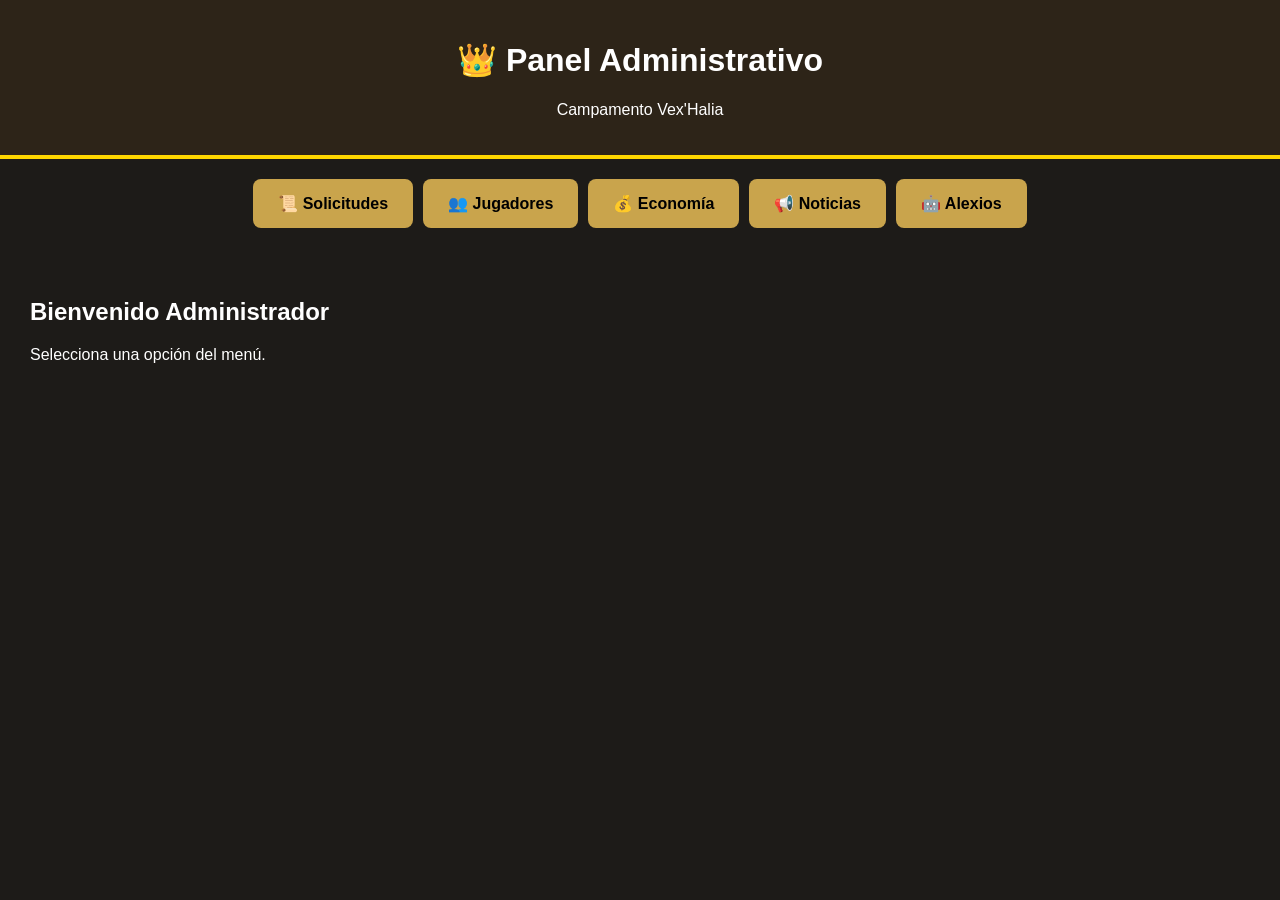
<file: admin/index.html>
<!DOCTYPE html>
<html lang="es">

<head>

<meta charset="UTF-8">

<meta name="viewport" content="width=device-width, initial-scale=1">

<title>Panel Administrativo</title>

<link rel="stylesheet" href="panel.css">

</head>

<body>

<header>

<h1>👑 Panel Administrativo</h1>

<p>Campamento Vex'Halia</p>

</header>

<nav>

<button id="btnPendientes">📜 Solicitudes</button>

<button id="btnJugadores">👥 Jugadores</button>

<button id="btnEconomia">💰 Economía</button>

<button id="btnNoticias">📢 Noticias</button>

<button id="btnAlexios">🤖 Alexios</button>

</nav>

<main id="contenido">

<h2>Bienvenido Administrador</h2>

<p>

Selecciona una opción del menú.

</p>

</main>

<script src="../data/personajes.js"></script>
<script src="../data/admin.js"></script>
<script src="panel.js"></script>

</body>

</html>
</file>
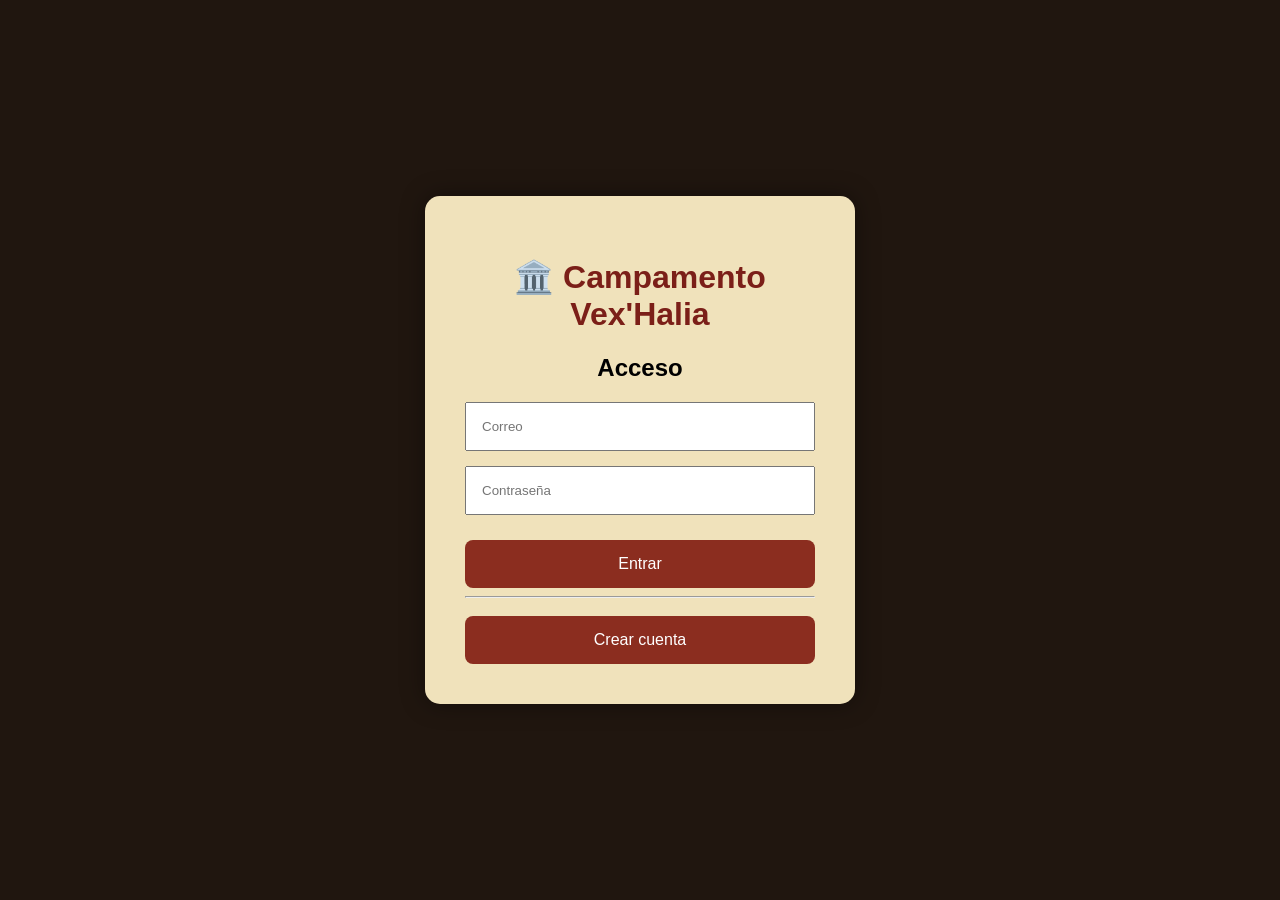
<file: auth/login.html>
<!DOCTYPE html>
<html lang="es">

<head>

<meta charset="UTF-8">

<meta name="viewport" content="width=device-width, initial-scale=1">

<title>Iniciar sesión</title>

<link rel="stylesheet" href="login.css">

</head>

<body>

<div class="login">

<h1>🏛️ Campamento Vex'Halia</h1>

<h2>Acceso</h2>

<input id="correo" type="email" placeholder="Correo">

<input id="password" type="password" placeholder="Contraseña">

<button id="entrar">Entrar</button>

<hr>

<button id="registrarse">

Crear cuenta

</button>

</div>

<script src="login.js"></script>

</body>

</html>
</file>
<file: admin/panel.css>
body{

margin:0;

font-family:Arial,Helvetica,sans-serif;

background:#1d1b18;

color:white;

}

header{

background:#2d2418;

padding:20px;

text-align:center;

border-bottom:4px solid gold;

}

nav{

display:flex;

flex-wrap:wrap;

justify-content:center;

gap:10px;

padding:20px;

}

nav button{

padding:15px 25px;

border:none;

border-radius:8px;

cursor:pointer;

font-size:16px;

background:#c9a44c;

font-weight:bold;

}

main{

padding:30px;

}

.tarjeta{

background:#2f2f2f;

padding:20px;

border-radius:12px;

margin-bottom:20px;

}
</file>
<file: auth/login.css>
body{

margin:0;

background:#20160f;

font-family:Arial;

display:flex;

justify-content:center;

align-items:center;

height:100vh;

}

.login{

background:#f0e2bb;

padding:40px;

border-radius:15px;

width:350px;

box-shadow:0 0 25px rgba(0,0,0,.4);

}

.login h1{

text-align:center;

color:#7b1f18;

}

.login h2{

text-align:center;

margin-bottom:20px;

}

input{

width:100%;

padding:15px;

margin-bottom:15px;

box-sizing:border-box;

}

button{

width:100%;

padding:15px;

margin-top:10px;

cursor:pointer;

border:none;

border-radius:8px;

background:#8b2d1f;

color:white;

font-size:16px;

}
</file>
